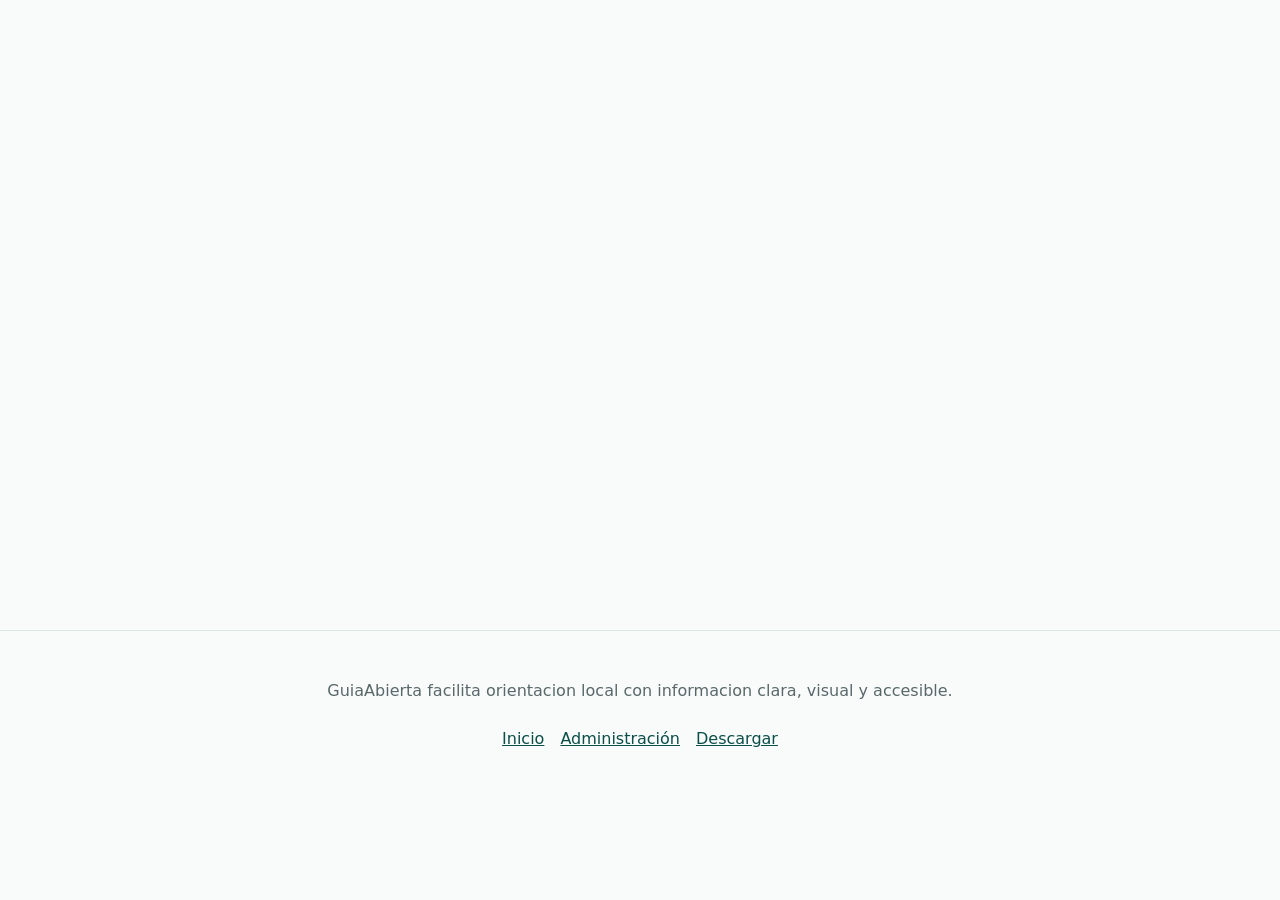
<file: index.html>
<!doctype html>
<html lang="es">
  <head>
    <meta charset="utf-8">
    <meta name="viewport" content="width=device-width, initial-scale=1">
    <title>GuiaAbierta</title>
    <meta http-equiv="refresh" content="0; url=./guia/">
  </head>
  <body>
    <a href="./guia/">Abrir GuiaAbierta</a>
  </body>
</html>
</file>
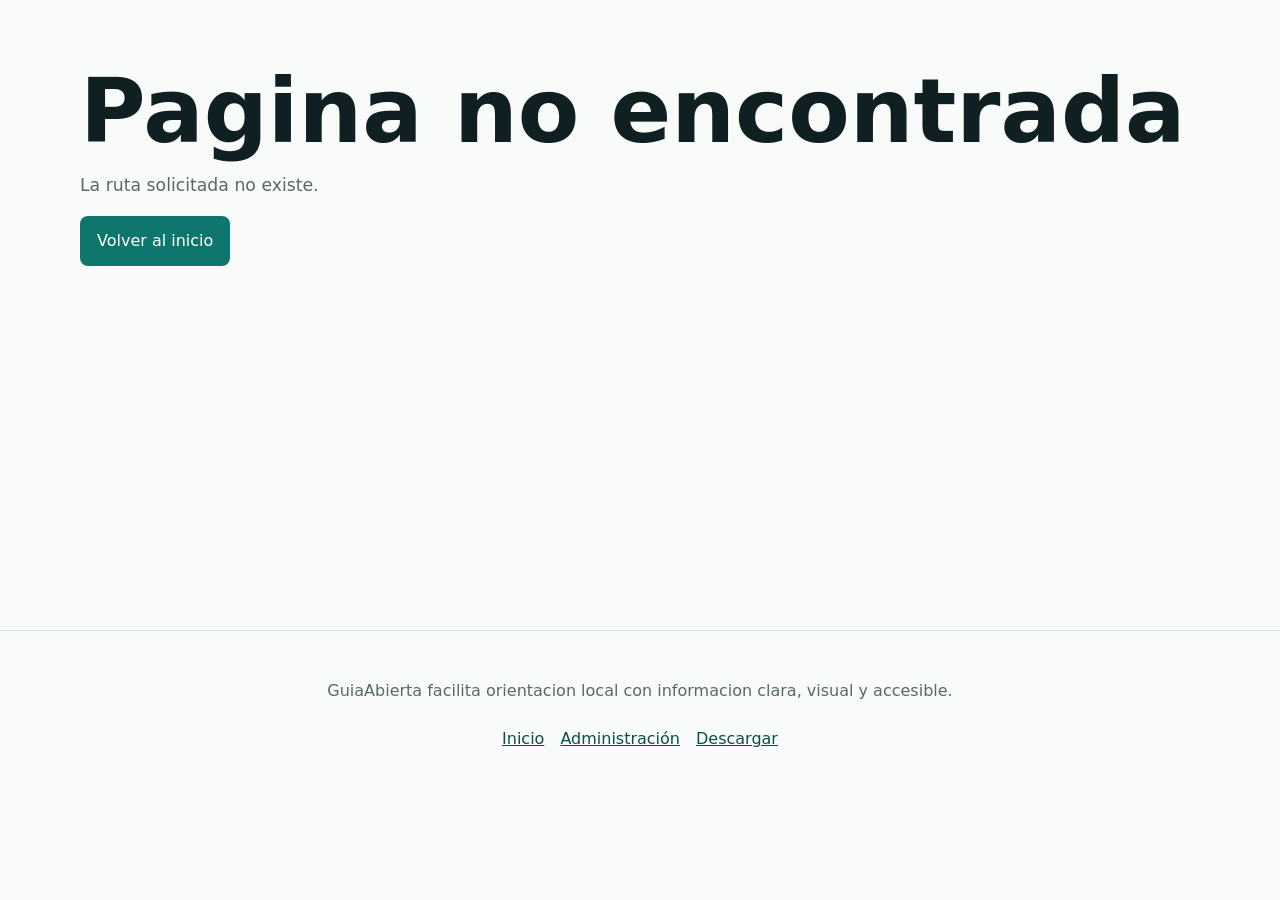
<file: guia/index.html>
<!doctype html>
<html lang="es">
  <head>
    <meta charset="utf-8">
    <meta name="viewport" content="width=device-width, initial-scale=1">
    <title>GuiaAbierta</title>
    <meta name="description" content="Guia audiovisual accesible con imagenes, audios, mapas y enlaces utiles.">
    <link rel="manifest" href="./manifest.webmanifest">
    <link rel="icon" type="image/png" sizes="32x32" href="./assets/icons/favicon-32.png">
    <link rel="apple-touch-icon" href="./assets/icons/apple-touch-icon.png">
    <meta name="theme-color" content="#0f766e">
    <link rel="stylesheet" href="./assets/css/styles.css?v=20260629-7">
  </head>
  <body>
    <a class="skip-link" href="#app">Saltar al contenido</a>

    <main id="app" tabindex="-1"></main>

    <footer class="site-footer">
      <p>GuiaAbierta facilita orientacion local con informacion clara, visual y accesible.</p>
      <nav class="footer-links" aria-label="Enlaces de pie"><a href="./" data-route="/">Inicio</a><a href="./admin/" data-route="/admin/">Administración</a><a href="./" data-pwa-install>Descargar</a></nav>
    </footer>

    <div class="lightbox" data-lightbox hidden>
      <button class="icon-button lightbox-close" type="button" data-lightbox-close aria-label="Cerrar visor">Cerrar</button>
      <button class="icon-button lightbox-prev" type="button" data-lightbox-prev aria-label="Imagen anterior">Anterior</button>
      <figure>
        <img data-lightbox-image alt="">
        <figcaption data-lightbox-caption></figcaption>
      </figure>
      <button class="icon-button lightbox-next" type="button" data-lightbox-next aria-label="Imagen siguiente">Siguiente</button>
    </div>

    <script src="./assets/js/config.js"></script>
    <script type="module" src="./assets/js/app.js?v=20260629-7"></script>
  </body>
</html>
</file>
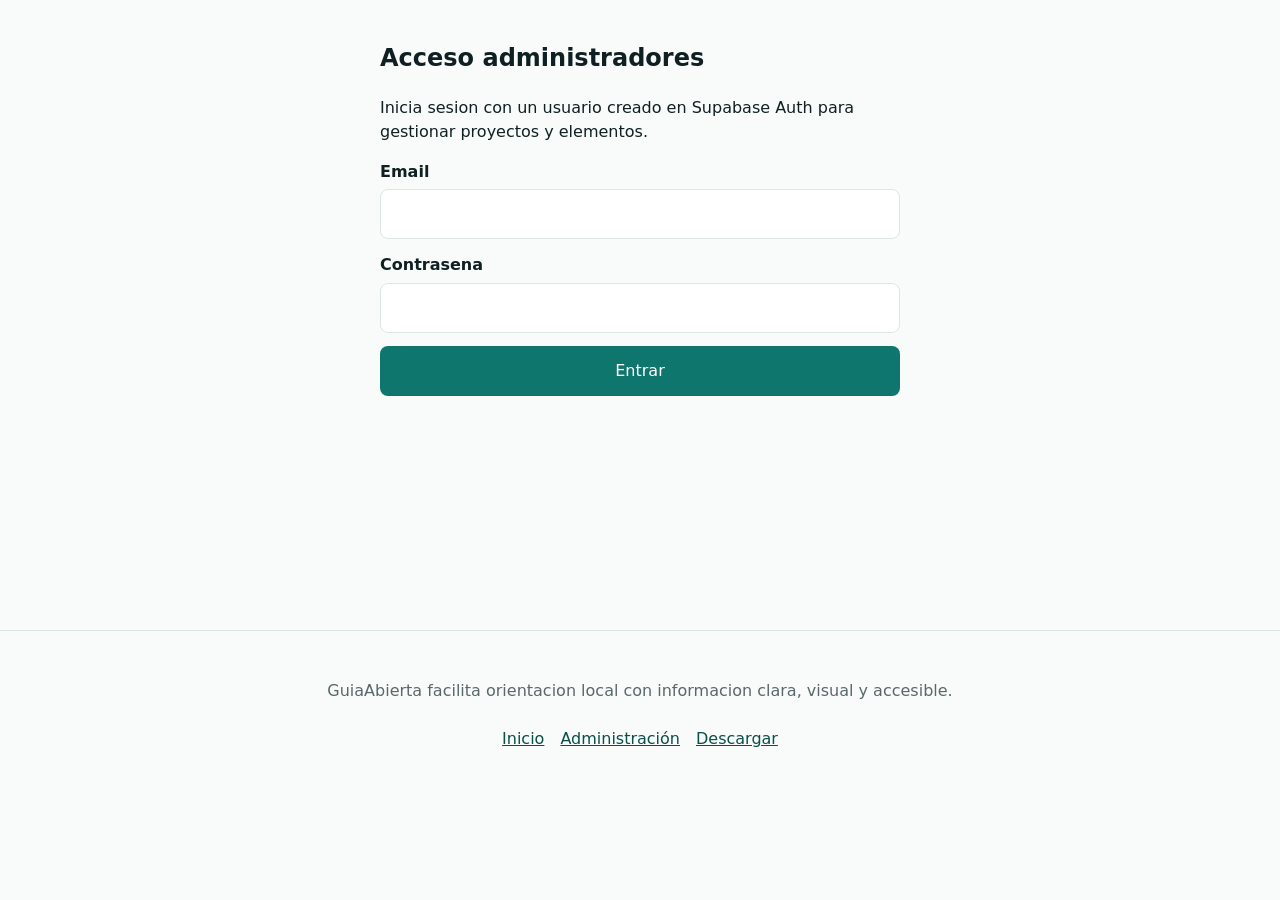
<file: guia/admin/index.html>
<!doctype html>
<html lang="es">
  <head>
    <meta charset="utf-8">
    <meta name="viewport" content="width=device-width, initial-scale=1">
    <title>Acceso administradores - GuiaAbierta</title>
    <link rel="manifest" href="../manifest.webmanifest">
    <link rel="icon" type="image/png" sizes="32x32" href="../assets/icons/favicon-32.png">
    <link rel="apple-touch-icon" href="../assets/icons/apple-touch-icon.png">
    <meta name="theme-color" content="#0f766e">
    <link rel="stylesheet" href="../assets/css/styles.css?v=20260629-7">
  </head>
  <body>
    <main id="app" class="admin-shell narrow" tabindex="-1">
      <h1>Acceso administradores</h1>
      <p>Redirigiendo a la zona de administracion.</p>
    </main>

    <footer class="site-footer">
      <p>GuiaAbierta facilita orientacion local con informacion clara, visual y accesible.</p>
      <nav class="footer-links" aria-label="Enlaces de pie"><a href="../">Inicio</a><a href="./">Administración</a><a href="../" data-pwa-install>Descargar</a></nav>
    </footer>

    <script>
      const params = new URLSearchParams(window.location.search);
      params.set('route', '/admin/');
      window.location.replace(`../?${params.toString()}${window.location.hash}`);
    </script>
  </body>
</html>
</file>
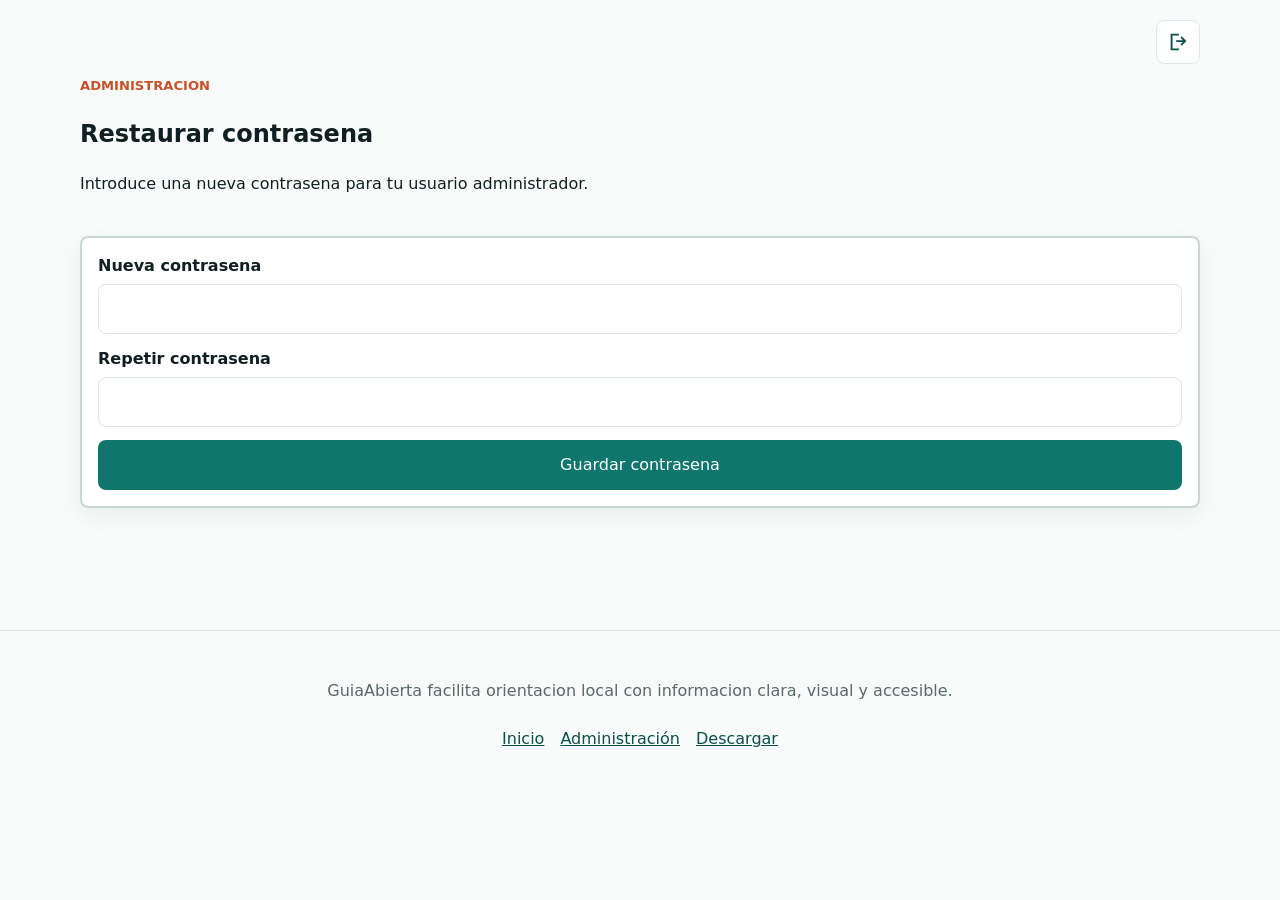
<file: guia/admin/restaurar/index.html>
<!doctype html>
<html lang="es">
  <head>
    <meta charset="utf-8">
    <meta name="viewport" content="width=device-width, initial-scale=1">
    <title>Restaurar contrasena - GuiaAbierta</title>
    <link rel="manifest" href="../../manifest.webmanifest">
    <link rel="icon" type="image/png" sizes="32x32" href="../../assets/icons/favicon-32.png">
    <link rel="apple-touch-icon" href="../../assets/icons/apple-touch-icon.png">
    <meta name="theme-color" content="#0f766e">
    <link rel="stylesheet" href="../../assets/css/styles.css?v=20260629-7">
  </head>
  <body>
    <main id="app" class="admin-shell narrow" tabindex="-1">
      <h1>Restaurar contrasena</h1>
      <p>Redirigiendo al formulario de restauracion.</p>
    </main>

    <footer class="site-footer">
      <p>GuiaAbierta facilita orientacion local con informacion clara, visual y accesible.</p>
      <nav class="footer-links" aria-label="Enlaces de pie"><a href="../../">Inicio</a><a href="../">Administración</a><a href="../../" data-pwa-install>Descargar</a></nav>
    </footer>

    <script>
      const params = new URLSearchParams(window.location.search);
      params.set('route', '/admin/restaurar/');
      window.location.replace(`../../?${params.toString()}${window.location.hash}`);
    </script>
  </body>
</html>
</file>
<file: guia/assets/css/styles.css>
:root {
  color-scheme: light;
  --ink: #102022;
  --muted: #5a686a;
  --paper: #f8fbf9;
  --surface: #ffffff;
  --line: #dbe7e2;
  --primary: #0f766e;
  --primary-dark: #0b4f4a;
  --accent: #c7522a;
  --sky: #2f6f9f;
  --focus: #f2b705;
  --shadow: 0 16px 40px rgba(16, 32, 34, .13);
}

* { box-sizing: border-box; }
html { scroll-behavior: smooth; }
body {
  margin: 0;
  font-family: Inter, ui-sans-serif, system-ui, -apple-system, BlinkMacSystemFont, "Segoe UI", sans-serif;
  color: var(--ink);
  background: var(--paper);
  line-height: 1.5;
}

img { display: block; max-width: 100%; }
[hidden] { display: none !important; }
a { color: inherit; }
button, input, textarea, select { font: inherit; }
button, a { -webkit-tap-highlight-color: transparent; }
:focus-visible { outline: 3px solid var(--focus); outline-offset: 3px; }
.reveal-on-scroll {
  opacity: 0;
  transform: translateY(18px);
  transition:
    opacity .26s ease,
    transform .28s cubic-bezier(.2, .8, .2, 1);
  transition-delay: var(--reveal-delay, 0ms);
  will-change: opacity, transform;
}
.reveal-on-scroll.is-visible {
  opacity: 1;
  transform: translateY(0);
}

@media (prefers-reduced-motion: reduce) {
  .reveal-on-scroll {
    opacity: 1;
    transform: none;
    transition: none;
  }
}

.skip-link {
  position: fixed;
  top: 10px;
  left: 10px;
  z-index: 20;
  transform: translateY(-150%);
  background: var(--ink);
  color: #fff;
  padding: .75rem 1rem;
}
.skip-link:focus { transform: translateY(0); }

.inactive-badge {
  display: inline-flex;
  align-items: center;
  min-height: 24px;
  margin-left: .55rem;
  padding: .2rem .45rem;
  border-radius: 6px;
  background: #a83232;
  color: #fff;
  font-size: .72rem;
  font-weight: 900;
  vertical-align: middle;
}


#app { min-height: 70vh; }
.section, .page-head, .cards-grid, .filter-row, .public-search-row, .admin-shell, .detail {
  width: min(1120px, calc(100% - 2rem));
  margin-inline: auto;
}

.hero {
  display: grid;
  grid-template-columns: minmax(0, 1fr) minmax(280px, 420px);
  align-items: center;
  gap: clamp(2rem, 6vw, 5rem);
  min-height: calc(100vh - 68px);
  width: min(1120px, calc(100% - 2rem));
  margin-inline: auto;
  padding: clamp(3rem, 7vw, 6rem) 0;
}
.hero-content {
  color: var(--ink);
}
.hero h1, .page-head h1, .project-hero h1 {
  margin: .25rem 0 .8rem;
  font-size: clamp(2.4rem, 7vw, 5.8rem);
  line-height: .98;
}
.detail h1 {
  margin: .25rem 0 .8rem;
  font-size: clamp(2.25rem, 6vw, 5.3rem);
  line-height: 1;
}
.hero p { max-width: 62ch; font-size: 1.15rem; }
.eyebrow, .tag {
  margin: 0 0 .5rem;
  color: var(--accent);
  font-size: .82rem;
  font-weight: 800;
  text-transform: uppercase;
}
.hero .eyebrow { color: var(--accent); }

.phone-mockup {
  justify-self: center;
  width: min(100%, 300px);
}
.phone-mockup img {
  display: block;
  width: 100%;
  height: auto;
}
.actions { display: flex; flex-wrap: wrap; gap: .75rem; margin-top: 1.35rem; }
.actions.compact { margin-top: 1rem; }
.button {
  display: inline-flex;
  align-items: center;
  justify-content: center;
  min-height: 46px;
  border: 1px solid transparent;
  border-radius: 8px;
  padding: .75rem 1rem;
  font-weight: 400;
  text-decoration: none;
  cursor: pointer;
}
.button.primary { background: var(--primary); color: #fff; }
.button.primary:hover { background: var(--primary-dark); }
.button.secondary { background: #fff; color: var(--ink); border-color: var(--line); }
.button.ghost { background: #eef6f3; color: var(--primary-dark); border-color: #b9d8d2; }
.button.danger { background: #a83232; color: #fff; }

.info-grid {
  display: grid;
  grid-template-columns: repeat(4, 1fr);
  gap: 1rem;
  padding: 4rem 0;
}
.info-block, .project-card, .place-card, .panel, .audio-card {
  background: var(--surface);
  border: 2px solid #c7d8d2;
  border-radius: 8px;
  box-shadow: 0 8px 24px rgba(16, 32, 34, .06);
}
.info-block { padding: 1.25rem; }
.info-block h2, .panel h2, .section h2 { margin-top: 0; }
.detail .section + .section {
  margin-top: 1.5rem;
  padding-top: 1.5rem;
  border-top: 1px solid var(--line);
}

.page-head { padding: 4rem 0 2rem; }
.page-head p { max-width: 65ch; color: var(--muted); font-size: 1.08rem; }
.cards-grid {
  display: grid;
  grid-template-columns: repeat(3, 1fr);
  gap: 1rem;
  padding-bottom: 4rem;
}
.project-card, .place-card {
  display: grid;
  grid-template-rows: 220px minmax(0, 1fr);
  overflow: hidden;
}
.place-card { grid-template-rows: 250px minmax(0, 1fr); }
.project-card .card-media-link, .place-card .card-media-link {
  position: relative;
  display: block;
  width: 100%;
  height: 100%;
  min-height: 0;
  overflow: hidden;
  background: #eef3ef;
}
.project-card .card-media-link img, .place-card .card-media-link img {
  position: absolute;
  inset: .5rem;
  display: block;
  width: calc(100% - 1rem);
  height: calc(100% - 1rem);
  max-width: none;
  max-height: none;
  object-fit: contain;
  object-position: center;
}
.project-card > div, .place-card-body {
  min-height: 0;
  padding: 1rem;
}
.place-card-meta {
  display: flex;
  align-items: center;
  justify-content: space-between;
  gap: .75rem;
  margin-bottom: .5rem;
}
.place-card-meta .tag { margin: 0; }
.map-icon-link {
  display: inline-grid;
  place-items: center;
  flex: 0 0 auto;
  width: 38px;
  height: 38px;
  border: 1px solid #b9d8d2;
  border-radius: 999px;
  color: var(--primary-dark);
  background: #eef6f3;
}
.map-icon-link svg {
  width: 21px;
  height: 21px;
  fill: currentColor;
}
.map-icon-link:hover { background: #dceeea; }
.project-card h2, .place-card h2 { margin: .2rem 0 .5rem; }

.project-hero {
  display: grid;
  grid-template-columns: minmax(0, 1fr) minmax(280px, 520px);
  gap: 2rem;
  align-items: center;
  width: min(1120px, calc(100% - 2rem));
  margin: 2rem auto;
}
.project-hero img, .detail-head img {
  width: 100%;
  aspect-ratio: 4 / 3;
  object-fit: contain;
  background: #eef3ef;
  border-radius: 8px;
  box-shadow: var(--shadow);
}
.back-link { display: inline-block; margin-bottom: 1rem; color: var(--primary-dark); font-weight: 400; }
.public-search-row { padding: 0 0 1.25rem; }
.public-search-control { max-width: 420px; }
.filter-row {
  display: flex;
  gap: .5rem;
  overflow-x: auto;
  padding: .5rem 0 1.5rem;
}
.chip {
  flex: 0 0 auto;
  border: 1px solid var(--line);
  border-radius: 999px;
  padding: .6rem .85rem;
  background: #fff;
  text-decoration: none;
  font-weight: 700;
}
.chip[aria-current="true"] { color: #fff; background: var(--sky); border-color: var(--sky); }

.detail { padding: 2rem 0 4rem; }
.detail-topline {
  display: flex;
  align-items: center;
  justify-content: space-between;
  gap: 1rem;
  margin-bottom: .5rem;
}
.detail-topline .tag,
.detail-topline .back-link { margin: 0; }
.detail-back-link {
  text-align: right;
  white-space: nowrap;
}
.detail-map-link, .detail-admin-link {
  margin-left: .15rem;
}
.detail-head {
  display: grid;
  grid-template-columns: minmax(0, 1fr) minmax(280px, 460px);
  gap: 2rem;
  align-items: center;
}
.gallery {
  display: grid;
  grid-template-columns: repeat(auto-fill, 180px);
  justify-content: start;
  gap: .7rem;
}
.gallery-item {
  position: relative;
  display: block;
  width: 180px;
  aspect-ratio: 4 / 3;
  height: auto;
  border: 0;
  border-radius: 8px;
  overflow: hidden;
  padding: 0;
  background: #eef3ef;
  cursor: pointer;
}
.gallery-item img {
  position: absolute;
  inset: 0;
  display: block;
  width: 100%;
  height: 100%;
  max-width: none;
  max-height: none;
  object-fit: contain;
  object-position: center;
}
.gallery-more {
  position: absolute;
  inset: 0;
  display: grid;
  place-items: center;
  background: rgba(0, 0, 0, .55);
  color: #fff;
  font-size: 2rem;
  font-weight: 900;
}

.audio-list {
  display: grid;
  grid-template-columns: repeat(auto-fit, minmax(250px, 1fr));
  justify-content: start;
  gap: .8rem;
}
.link-list {
  display: grid;
  gap: .45rem;
  margin: 0;
  padding-left: 1.1rem;
}
.link-list a { color: var(--primary-dark); font-weight: 400; }
.audio-card {
  width: 100%;
  padding: .7rem .75rem;
}
.audio-card h3 {
  margin: 0 0 .45rem;
  font-size: clamp(.78rem, 1.5vw, .95rem);
  white-space: nowrap;
  overflow: hidden;
  text-overflow: ellipsis;
}
.audio-card audio { width: 100%; height: 34px; }

.admin-shell { padding: 1.25rem 0 3rem; }
.admin-top-actions {
  display: flex;
  justify-content: flex-end;
  margin-bottom: .75rem;
}
.admin-shell.narrow { max-width: 520px; }
.admin-head {
  display: flex;
  align-items: flex-start;
  justify-content: space-between;
  gap: 1rem;
  margin-bottom: 1.5rem;
}
.admin-head-actions {
  display: flex;
  flex-wrap: wrap;
  justify-content: flex-end;
  gap: .5rem;
}
.admin-grid {
  display: grid;
  grid-template-columns: repeat(3, 1fr);
  gap: 1rem;
  align-items: start;
}
.panel { padding: 1rem; }
.stack-form { display: grid; gap: .85rem; }
.stack-form label { display: grid; gap: .35rem; font-weight: 700; }
.stack-form input, .stack-form textarea, .stack-form select {
  width: 100%;
  border: 1px solid var(--line);
  border-radius: 8px;
  padding: .75rem;
  background: #fff;
}
.stack-form textarea { min-height: 92px; resize: vertical; }
.stack-form .check { display: flex; align-items: center; gap: .5rem; }
.stack-form .check input { width: auto; }
.hint { color: var(--muted); font-size: .9rem; }
.admin-toolbar {
  display: flex;
  justify-content: flex-end;
  margin-bottom: 1rem;
}
.admin-list-panel {
  display: grid;
  gap: .75rem;
  margin-top: 1.5rem;
}
.list-title-row {
  display: flex;
  align-items: center;
  justify-content: space-between;
  gap: 1rem;
}
.list-title-row h2 { margin: 0; }
.admin-row {
  display: grid;
  grid-template-columns: minmax(0, 1fr) auto auto;
  align-items: center;
  gap: .75rem;
  padding: .55rem .65rem;
  background: #fff;
  border: 1px solid var(--line);
  border-radius: 8px;
}
.admin-row div:first-child {
  display: grid;
  gap: .15rem;
}
.admin-row span { color: var(--muted); }
.admin-list-panel.is-compact {
  gap: .45rem;
}
.admin-list-panel.is-compact .list-title-row {
  margin-bottom: .15rem;
}
.list-summary {
  margin: .15rem 0 0;
  color: var(--muted);
  font-size: .9rem;
}
.admin-row.is-compact {
  grid-template-columns: minmax(0, 1fr) auto;
  gap: .55rem;
  padding: .5rem .65rem;
}
.admin-row.is-compact strong {
  font-size: .95rem;
}
.admin-row.is-compact span {
  font-size: .84rem;
}
.admin-row.is-compact .button {
  min-height: 36px;
  padding: .45rem .7rem;
}
.admin-pagination {
  display: flex;
  align-items: center;
  justify-content: space-between;
  gap: .75rem;
  padding-top: .35rem;
  color: var(--muted);
  font-size: .9rem;
}
.admin-pagination div {
  display: flex;
  gap: .45rem;
}
.button.is-disabled {
  opacity: .5;
  pointer-events: none;
}
.admin-inline-tools {
  display: flex;
  flex-wrap: wrap;
  justify-content: flex-end;
  gap: .6rem;
}
.admin-search-control {
  min-width: min(100%, 360px);
}
.admin-search-control input {
  width: 100%;
  min-height: 44px;
  border: 1px solid var(--line);
  border-radius: 999px;
  padding: .7rem 1rem;
  background: #fff;
  color: var(--ink);
  box-shadow: 0 8px 22px rgba(16, 32, 34, .05);
}
.admin-search-control input::placeholder { color: var(--muted); }
.admin-search-control input:focus {
  border-color: var(--primary);
  outline: 3px solid rgba(15, 118, 110, .16);
  outline-offset: 0;
}
.admin-media-panel {
  display: grid;
  gap: 1.25rem;
  margin-top: 1.5rem;
}
.admin-media-section {
  display: grid;
  gap: .75rem;
  padding-top: 1rem;
  border-top: 1px solid var(--line);
}
.admin-media-section-head {
  display: flex;
  align-items: center;
  justify-content: space-between;
  gap: 1rem;
}
.admin-media-section h3 { margin: 0; }
.admin-media-new-button {
  width: 160px;
  flex: 0 0 160px;
}
.admin-media-grid {
  display: grid;
  grid-template-columns: repeat(auto-fill, 180px);
  justify-content: start;
  gap: .7rem;
}
.admin-audio-list {
  grid-template-columns: repeat(auto-fit, minmax(250px, 1fr));
}
.admin-media-card-head,
.admin-link-item {
  display: flex;
  align-items: center;
  justify-content: space-between;
  gap: .75rem;
}
.admin-media-card-head h3 {
  min-width: 0;
  margin: 0;
}
.admin-inline-actions {
  display: inline-flex;
  flex: 0 0 auto;
  gap: .35rem;
}
.admin-inline-actions .icon-action {
  width: 38px;
  height: 38px;
}
.admin-inline-actions .icon-action svg {
  width: 20px;
  height: 20px;
}
.admin-link-list {
  padding-left: 0;
  list-style: none;
}
.admin-link-item + .admin-link-item {
  padding-top: .55rem;
  border-top: 1px solid var(--line);
}
.admin-link-item > a {
  min-width: 0;
  overflow-wrap: anywhere;
}
.media-tile {
  display: grid;
  gap: .5rem;
  width: 180px;
  padding: .5rem;
  background: #fff;
  border: 1px solid var(--line);
  border-radius: 8px;
}
.media-preview {
  position: relative;
  display: block;
  width: 100%;
  height: 122px;
  overflow: hidden;
  background: #eef3ef;
  border-radius: 7px;
}
.media-preview img,
.media-preview-image {
  position: absolute !important;
  inset: 0 !important;
  display: block !important;
  width: 100% !important;
  height: 100% !important;
  max-width: none !important;
  max-height: none !important;
  object-fit: contain !important;
  object-position: center !important;
}
.media-type-icon {
  display: grid;
  place-items: center;
  width: 66px;
  height: 66px;
  border-radius: 50%;
  background: #dceeea;
  color: var(--primary-dark);
}
.media-type-icon svg {
  width: 32px;
  height: 32px;
  fill: currentColor;
}
.media-tile-text {
  display: grid;
  gap: .1rem;
  min-width: 0;
}
.media-tile-text strong,
.media-tile-text span {
  overflow-wrap: anywhere;
}
.media-tile-text span {
  color: var(--muted);
  font-size: .9rem;
}
.media-tile-actions {
  display: flex;
  gap: .45rem;
}
.project-readonly-layout,
.element-readonly-layout {
  display: grid;
  grid-template-columns: minmax(220px, 360px) minmax(0, 1fr);
  gap: 1rem;
  align-items: start;
}
.readonly-info {
  display: grid;
  gap: 1rem;
}
.project-readonly-layout .readonly-image,
.element-readonly-layout .readonly-image {
  display: block;
  width: min(520px, 100%);
  aspect-ratio: 4 / 3;
  max-height: 360px;
  object-fit: contain;
  object-position: center;
  background: #eef3ef;
  border-radius: 8px;
}
.row-actions {
  display: flex;
  gap: .45rem;
}
.icon-action {
  display: inline-grid;
  place-items: center;
  width: 44px;
  height: 44px;
  border: 1px solid var(--line);
  border-radius: 8px;
  background: #fff;
  color: var(--primary-dark);
  cursor: pointer;
}
.icon-action svg {
  width: 22px;
  height: 22px;
  fill: currentColor;
}
.icon-action:hover { background: #eef6f3; }
.icon-action.danger { color: #a83232; }
.icon-action.danger:hover { background: #fff1f1; }
.admin-logout-action { color: var(--primary-dark); }
.admin-logout-action:hover { background: #eef6f3; }

.confirm-backdrop {
  position: fixed;
  inset: 0;
  z-index: 50;
  display: grid;
  place-items: center;
  padding: 1rem;
  background: rgba(8, 16, 17, .56);
}
.confirm-modal {
  width: min(460px, 100%);
  padding: 1.25rem;
  border-radius: 8px;
  background: #fff;
  box-shadow: var(--shadow);
}
.confirm-modal h2 { margin-top: 0; }
.info-modal { width: min(640px, 100%); }
.info-modal p { white-space: pre-line; }
.card-media-link {
  color: inherit;
  text-decoration: none;
}
.project-card h2 a, .place-card h2 a {
  color: inherit;
  text-decoration: none;
}
.project-card h2 a:hover, .place-card h2 a:hover { color: var(--primary-dark); }
.admin-row.is-clickable { cursor: pointer; }
.admin-row.is-clickable:hover { border-color: #b9d8d2; background: #f5fbf8; }
.readonly-panel { display: grid; gap: 1rem; }
.readonly-image {
  display: block;
  width: min(520px, 100%);
  aspect-ratio: 4 / 3;
  max-height: 360px;
  object-fit: contain;
  object-position: center;
  background: #eef3ef;
  border-radius: 8px;
}
.readonly-grid {
  display: grid;
  grid-template-columns: repeat(2, minmax(0, 1fr));
  gap: .75rem;
  margin: 0;
}
.readonly-grid div {
  padding: .55rem .65rem;
  border: 1px solid var(--line);
  border-radius: 8px;
  background: #fff;
}
.readonly-grid dt {
  color: var(--muted);
  font-size: .78rem;
  font-weight: 800;
}
.readonly-grid dd { margin: .12rem 0 0; font-size: .95rem; overflow-wrap: anywhere; }
.edit-modal {
  width: min(760px, 100%);
  max-height: min(860px, calc(100vh - 2rem));
  overflow: auto;
}
.modal-title-row {
  display: flex;
  align-items: center;
  justify-content: space-between;
  gap: 1rem;
  margin-bottom: 1rem;
}
.modal-title-row h2 { margin: 0; }

.lightbox {
  position: fixed;
  inset: 0;
  z-index: 30;
  display: grid;
  grid-template-columns: auto minmax(0, 1fr) auto;
  align-items: center;
  gap: 1rem;
  padding: 1rem;
  background: rgba(8, 16, 17, .9);
  color: #fff;
}
.lightbox[hidden] { display: none; }
.lightbox figure { margin: 0; text-align: center; }
.lightbox img { max-height: 82vh; margin: auto; border-radius: 8px; }
.icon-button {
  border: 1px solid rgba(255, 255, 255, .35);
  border-radius: 8px;
  padding: .75rem;
  background: rgba(255, 255, 255, .1);
  color: #fff;
  cursor: pointer;
}
.lightbox-close { position: absolute; top: 1rem; right: 1rem; }

.empty {
  grid-column: 1 / -1;
  padding: 1rem;
  border: 1px dashed var(--line);
  border-radius: 8px;
  background: #fff;
  color: var(--muted);
}
.toast {
  position: fixed;
  right: 1rem;
  bottom: 1rem;
  z-index: 40;
  max-width: 360px;
  padding: 1rem;
  border-radius: 8px;
  color: #fff;
  background: var(--accent);
  box-shadow: var(--shadow);
}
.site-footer {
  display: grid;
  gap: .5rem;
  justify-items: center;
  padding: 2rem 1rem;
  color: var(--muted);
  text-align: center;
  border-top: 1px solid var(--line);
}
.footer-links { display: inline-flex; gap: 1rem; flex-wrap: wrap; justify-content: center; }
.site-footer a { color: var(--primary-dark); font-weight: 400; }

@media (max-width: 920px) {
  .info-grid, .cards-grid, .admin-grid { grid-template-columns: repeat(2, 1fr); }
  .hero { grid-template-columns: 1fr; min-height: auto; }
  .phone-mockup { width: min(82vw, 260px); }

  .project-hero, .detail-head, .project-readonly-layout, .element-readonly-layout { grid-template-columns: 1fr; }
}

@media (max-width: 680px) {
.hero { padding-top: 2rem; }


  .hero h1, .page-head h1, .project-hero h1 { font-size: 2.6rem; }
  .detail h1 { font-size: 2.45rem; }
  .info-grid, .cards-grid, .admin-grid { grid-template-columns: 1fr; }
  .gallery {
    grid-template-columns: repeat(3, minmax(0, 1fr));
    gap: .45rem;
  }
  .gallery-item {
    width: 100%;
    border-radius: 7px;
  }
  .gallery-item:nth-child(n+4) { display: none; }
  .gallery-more { font-size: 1.35rem; }
  .audio-list {
    grid-template-columns: 1fr;
    justify-items: center;
  }
  .audio-card {
    width: calc(100% - 1rem);
    max-width: 420px;
  }
  .detail .audio-card h3 { font-size: clamp(.85rem, 2.4vw, 1rem); }
  .detail-head .actions {
    flex-wrap: nowrap;
    align-items: center;
    gap: .55rem;
  }
  .detail-head .actions .button {
    flex: 1 1 auto;
    width: auto;
    min-height: 40px;
    padding: .55rem .85rem;
  }
  .detail-head .actions .detail-map-link,
  .detail-head .actions .detail-admin-link {
    width: 40px;
    height: 40px;
    margin-left: 0;
  }
  .actions .button { width: 100%; }
  .admin-head { display: grid; }
  .admin-list article { grid-template-columns: 1fr; }
  .admin-inline-tools, .admin-search-control, .public-search-control { width: 100%; max-width: none; }
  .readonly-grid { grid-template-columns: 1fr; }
  .lightbox { grid-template-columns: 1fr; }
  .lightbox-prev, .lightbox-next { width: 100%; }
}
</file>
